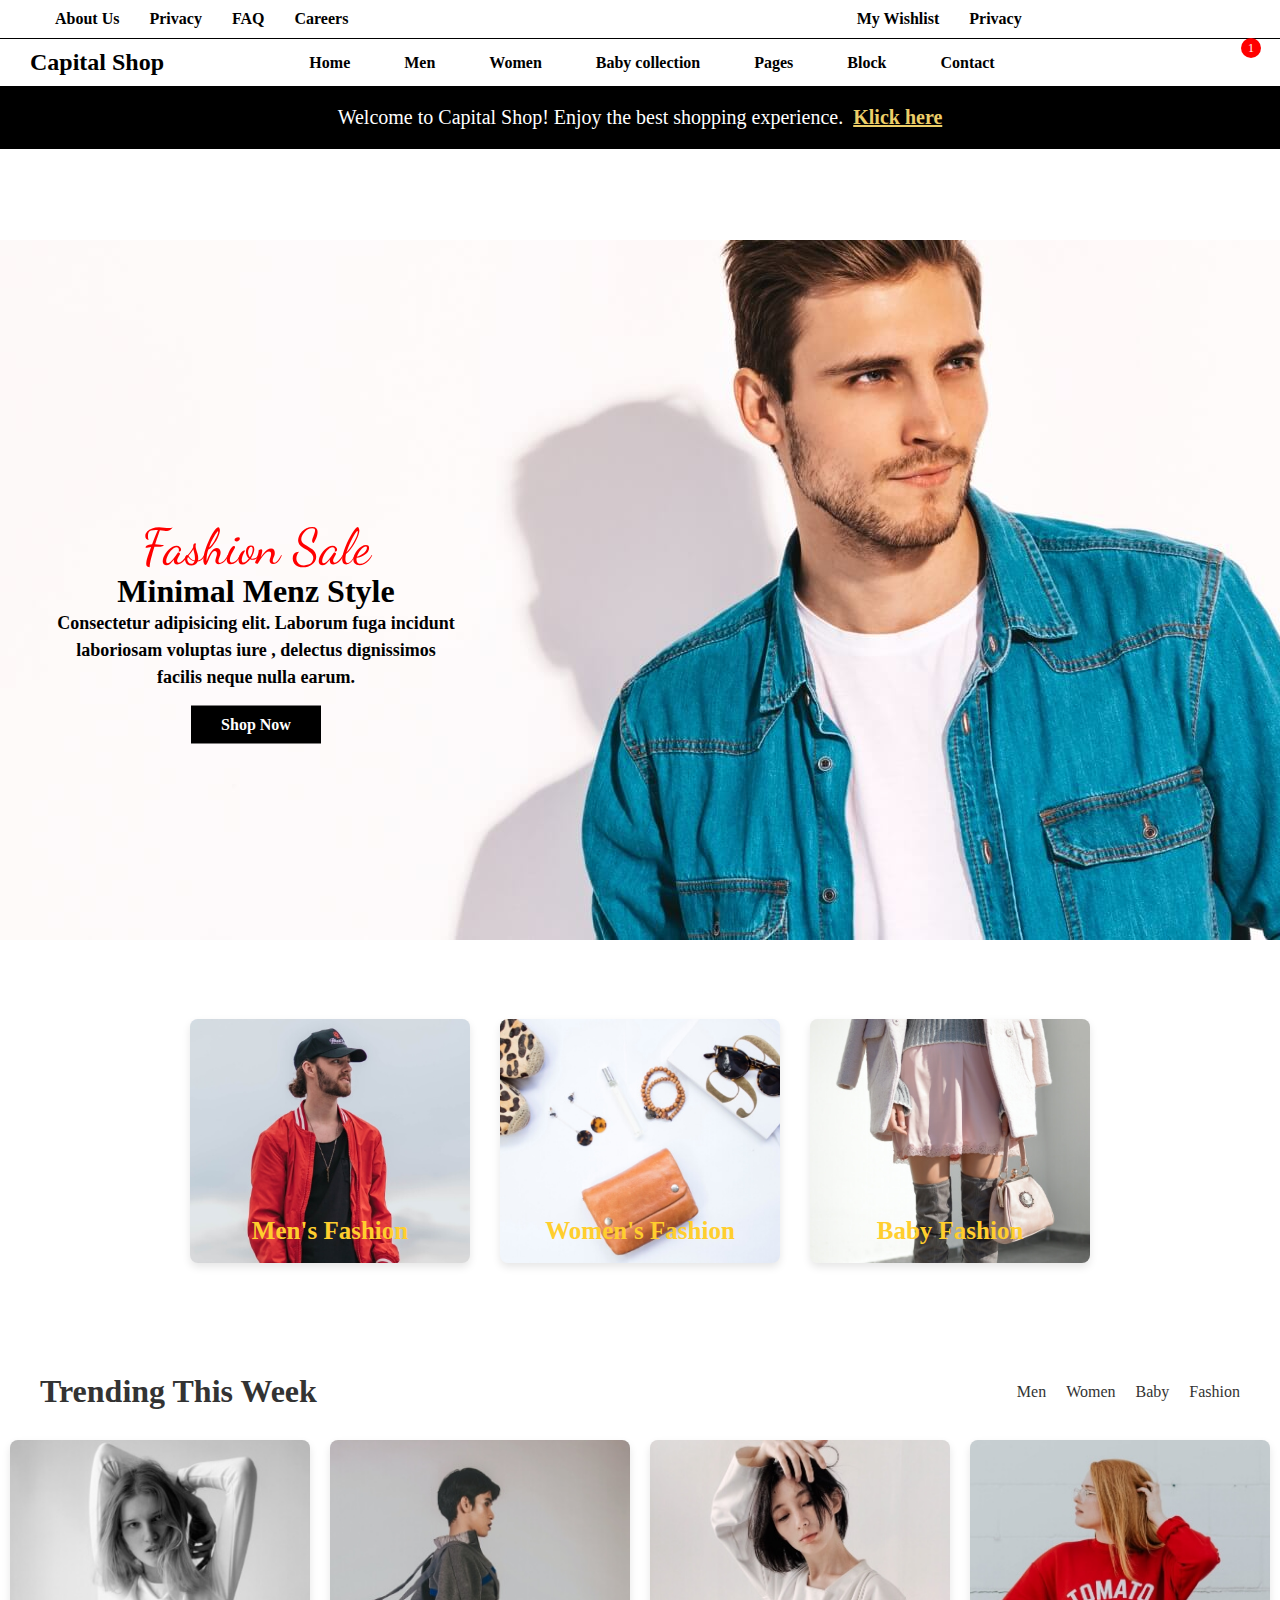
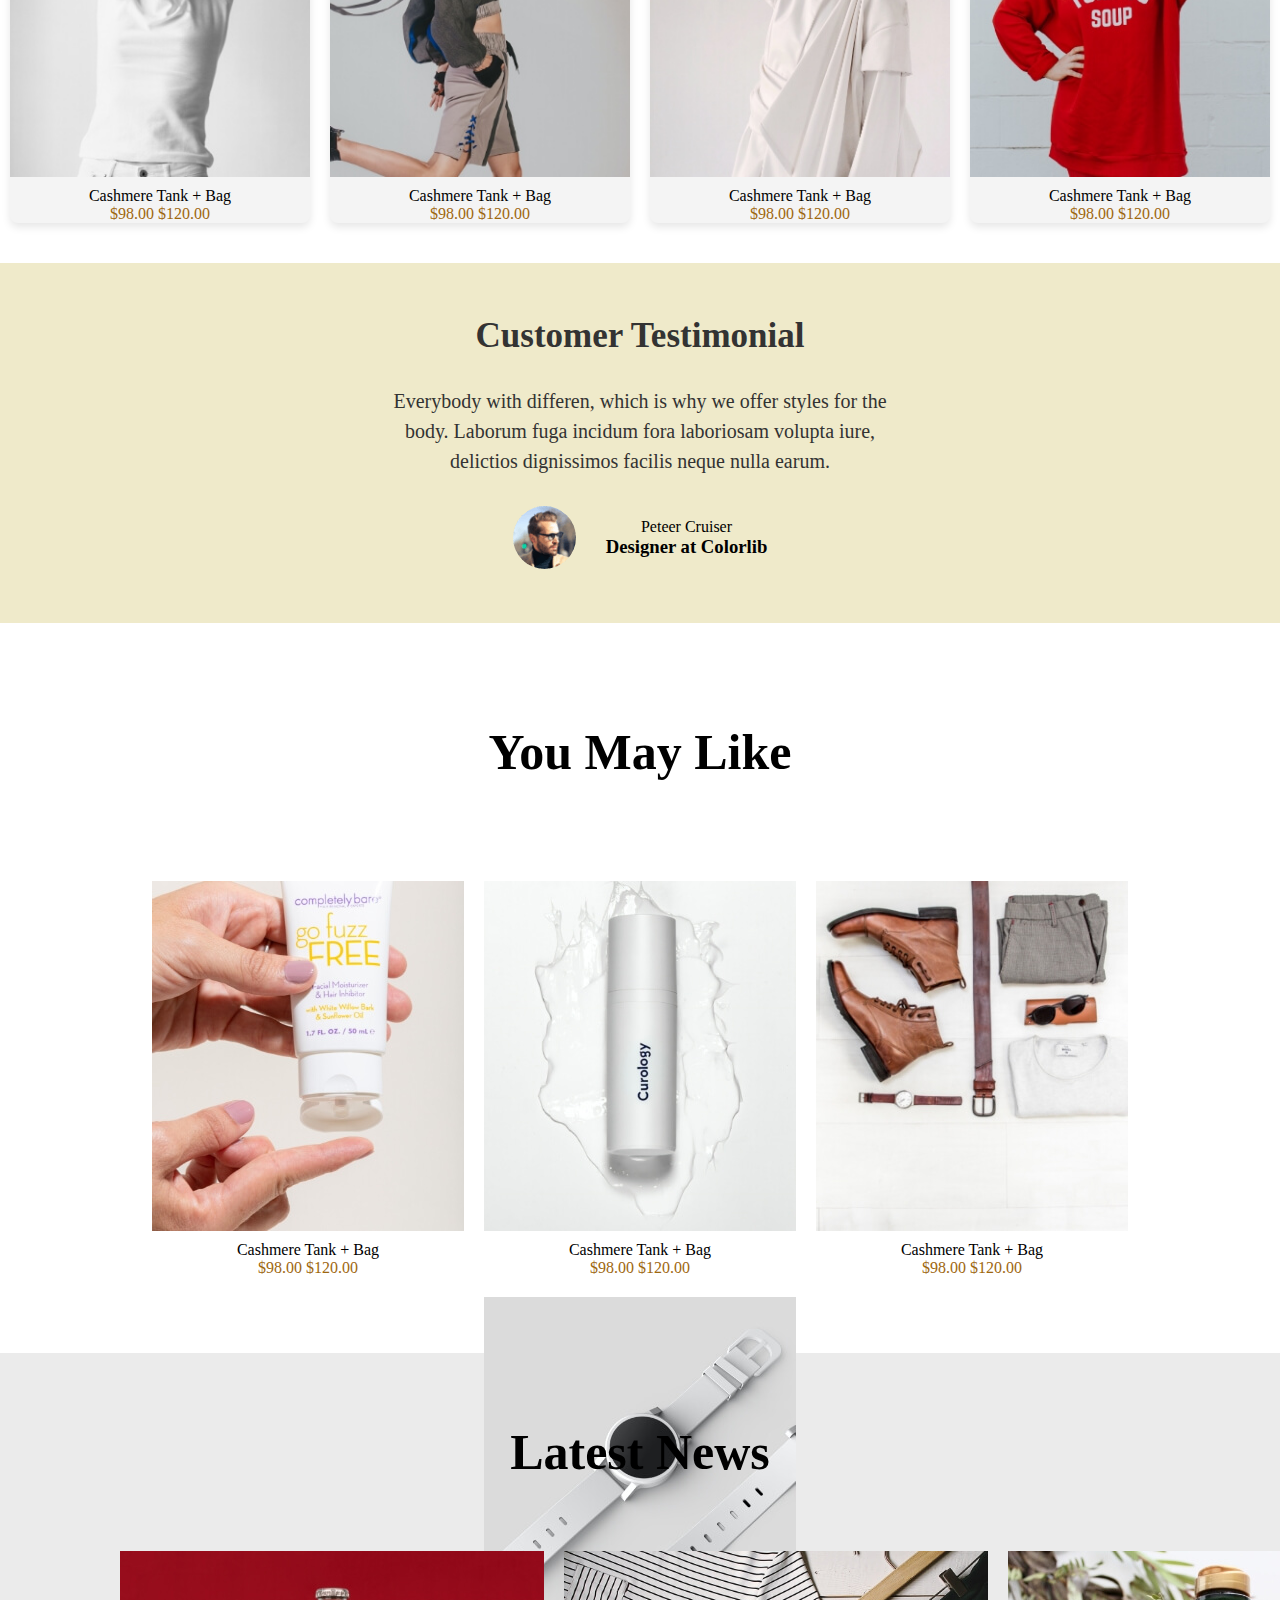
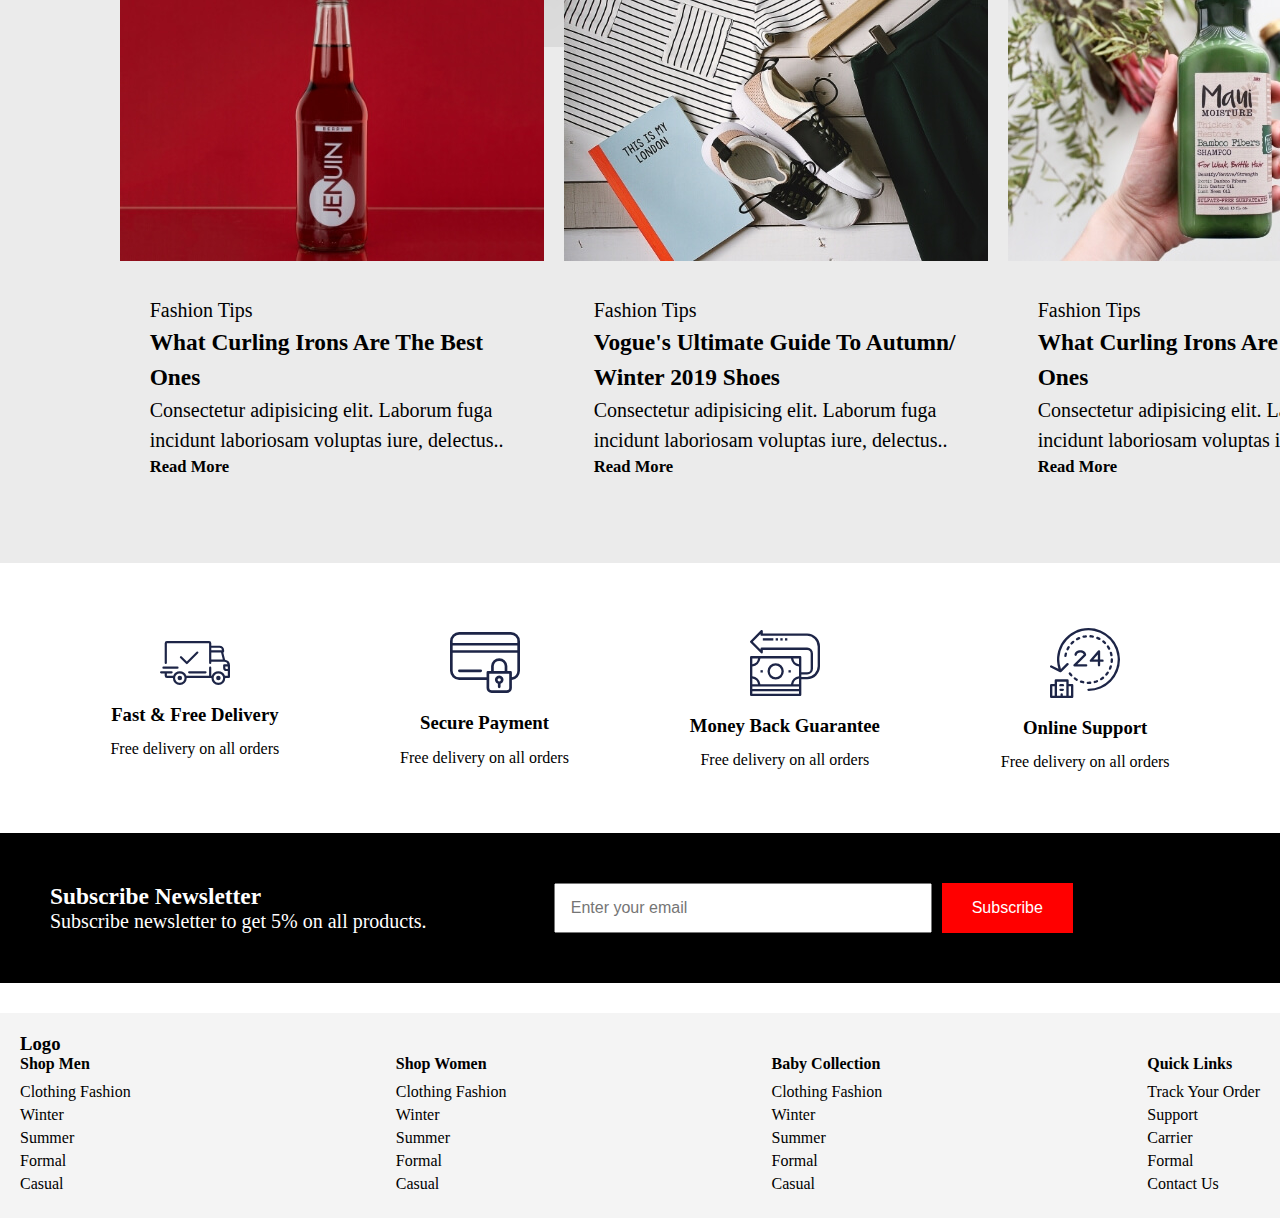
<file: New folder (2)/index.html>
<!DOCTYPE html>
<html lang="en">
<head>
    <meta charset="UTF-8">
    <meta name="viewport" content="width=device-width, initial-scale=1.0">
    <title>Document</title>
    <link href="https://fonts.googleapis.com/css2?family=Dancing+Script&display=swap" rel="stylesheet">
    <link rel="stylesheet" href="./index.css">
    <link rel="stylesheet" href="https://cdnjs.cloudflare.com/ajax/libs/font-awesome/6.6.0/css/all.min.css" integrity="sha512-Kc323vGBEqzTmouAECnVceyQqyqdsSiqLQISBL29aUW4U/M7pSPA/gEUZQqv1cwx4OnYxTxve5UMg5GT6L4JJg==" crossorigin="anonymous" referrerpolicy="no-referrer" />
</head>
<body>
    <div class="text-overlay">
        <h2 class="large-text">Fashion Sale</h2>
        <h1 class="medium-text">Minimal Menz Style</h1>
        <h4 class="small-text">Consectetur adipisicing elit. Laborum fuga incidunt laboriosam voluptas iure , delectus dignissimos facilis neque nulla earum. </h4>
        <a href="#shop" class="button">Shop Now</a>
    </div>
    
    <header>
        <div class="header-links">
            <a href="#about">About Us</a>
            <a href="#privacy">Privacy</a>
            <a href="#faq">FAQ</a>
            <a href="#careers">Careers</a>
        </div>
<div class="icone links">
                <a href="#about">My Wishlist</a>
                <a href="#privacy">Privacy</a>
            </div>
        <div class="social-icons">
            <a href="#"><i class="fa-brands fa-facebook"></i></a>
            <a href="#"><i class="fa-brands fa-twitter"></i></a>
            <a href="#"><i class="fa-brands fa-youtube"></i></a>
            <a href="#"><i class="fa-brands fa-linkedin"></i></a>
            <a href="#"><i class="fa-brands fa-instagram"></i></a>
        </div>
    </header>
    <div class="divider"></div>
    <header>
    
        <div class="logo">
            <a href="#"><i class="fa-solid fa-shop"></i> Capital Shop</a>
        </div>
        <nav>
            <ul>
                <li><a href="#home">Home</a></li>
                <li><a href="#about">Men</a></li>
                <li><a href="#services">Women</a></li>
                <li><a href="#contact">Baby collection</a></li>
                <li>
    <a href="#pages">Pages <i class="fa-solid fa-chevron-down"></i></a>
    <div class="dropdown">
        <ul>
            <li><a href="#subpage1">LOGIN</a></li>
            <li><a href="#subpage2">CARD</a></li>
            <li><a href="#subpage3">PRODUCT DETAILS</a></li>
            <li><a href="#subpage4">PRODUCT CHEKOUT</a></li>
        </ul>
    </div>
</li>
<li>
    <a href="#contact">Block</a>
    <div class="dropdown">
        <ul>
            <li><a href="#subpage5">BLOG</a></li>
            <li><a href="#subpage6">ELEMENT</a></li>
            <li><a href="#subpage7">BLOG DETAILS</a></li>
        </ul>
    </div>
</li>
                <li><a href="#contact">Contact</a></li>
            </ul>
        </nav>
        <div class="social-icons1">
            <a href="#"><i class="fa-solid fa-magnifying-glass"></i></a>
            <a href="#"><i class="fa-solid fa-user"></i></a>
            <a href="#"><i class="fa-solid fa-cart-shopping"></i>
             <span class="cart-count">1</span>
            </a>
        </div>
    </header>
    <div class="black-section">
        <p>Welcome to Capital Shop! Enjoy the best shopping experience. 
            <a href="#shop" class="link-button">Klick here</a>
        </p>
    </div>
    <section class="three-images">
        <div class="container">
            <div class="card">
                <img src="images/items1.jpg" alt="Şəkil təsviri" class="image"> 
                <div class="image-text">Men's Fashion</div>
            </div>
            <div class="card">
                <img src="images/items2.jpg" alt="Şəkil təsviri" class="image"> 
                <div class="image-text">Women's Fashion</div>
            </div>
            <div class="card">
                <img src="images/items3.jpg" alt="Şəkil təsviri" class="image"> 
                <div class="image-text">Baby Fashion</div>
            </div>            
        </div>
    </section>
    <section class="three-images123">
        <header class="trending-header">
            <div>
                <h2 class="trending-title">Trending This Week</h2>
            </div>
            <div class="trending-links">
                <a href="#" class="trending-link">Men</a>
                <a href="#" class="trending-link">Women</a>
                <a href="#" class="trending-link">Baby</a>
                <a href="#" class="trending-link">Fashion</a>
            </div>
        </header>
        <div class="container123">
            <div class="card123">
                <img src="images/latest1.jpg" alt="Şəkil təsviri" class="image">
                <div class="image-text1">
                    <p class="card12">Cashmere Tank + Bag</p>
                    <p>$98.00 $120.00</p>
                </div>
            </div>
            <div class="card123">
                <img src="images/latest2.jpg" alt="Şəkil təsviri" class="image">
                <div class="image-text1">
                    <p class="card12">Cashmere Tank + Bag</p>
                    <p>$98.00 $120.00</p>
                </div>
            </div>
            <div class="card123">
                <img src="images/latest3.jpg" alt="Şəkil təsviri" class="image">
                <div class="image-text1">
                    <p class="card12">Cashmere Tank + Bag</p>
                    <p>$98.00 $120.00</p>
                </div>
            </div>
            <div class="card123">
                <img src="images/latest4.jpg" alt="Şəkil təsviri" class="image">
                <div class="image-text1">
                    <p class="card12">Cashmere Tank + Bag</p>
                    <p>$98.00 $120.00</p>
                </div>
            </div>
        </div>
    </section> 
    <section class="full-width-section">
        <div class="text-container">
            <div class="content-wrapper">
                <div>
                    <h1 class="main-title">Customer Testimonial</h1>
                    <p class="testimonial-text">Everybody with differen, which is why we offer styles for the body. Laborum fuga incidum fora laboriosam volupta iure, delictios dignissimos facilis neque nulla earum.</p>
                </div>
                <div class="pageimage">
                    <img src="images/founder-img.png" alt="Description of image" class="small-image">
                    <div>
                        <p>Peteer Cruiser</p>
                        <h3>Designer at Colorlib</h3>
                    </div>
                </div>
            </div>
        </div>
    </section>
    <section class="youmaylike">
        <div class="youmay-like">
            <h1>You May Like</h1>
        </div>
        <div class="containerlike">
            <div class="cardlike">
                <img src="images/latest5.jpg" alt="Şəkil təsviri" class="image">
                <div class="image-text1">
                    <p class="cardlik">Cashmere Tank + Bag</p>
                    <p>$98.00 $120.00</p>
                </div>
            </div>
            <div class="cardlike">
                <img src="images/latest6.jpg" alt="Şəkil təsviri" class="image">
                <div class="image-text1">
                    <p class="cardlik">Cashmere Tank + Bag</p>
                    <p>$98.00 $120.00</p>
                </div>
            </div>
            <div class="cardlike">
                <img src="images/latest7.jpg" alt="Şəkil təsviri" class="image">
                <div class="image-text1">
                    <p class="cardlik">Cashmere Tank + Bag</p>
                    <p>$98.00 $120.00</p>
                </div>
            </div>
            <div class="cardlike">
                <img src="images/latest8.jpg" alt="Şəkil təsviri" class="image">
                <div class="image-text1">
                    <p class="cardlik">Cashmere Tank + Bag</p>
                    <p>$98.00 $120.00</p>
                </div>
            </div>
        </div>
    </section>    
    <section class="latestnews">
        <div class="latest">
            <h1>Latest News</h1>
        </div>
        <div class="latest-news">
            <div class="news">
                <img src="images/blog1.jpg" alt="sekil">
                <div class="latnew">
                    <p>Fashion Tips</p>
                    <h3 class="last">What Curling Irons Are The Best Ones</h3>
                    <p>Consectetur adipisicing elit. Laborum fuga incidunt laboriosam voluptas iure, delectus..</p>
                    <h5 class="new">Read More</h5>
                </div>
            </div>
            <div class="news">
                <img src="images/blog2.jpg" alt="sekil">
                <div class="latnew">
                    <p>Fashion Tips</p>
                    <h3 class="last">Vogue's Ultimate Guide To Autumn/ Winter 2019 Shoes</h3>
                    <p>Consectetur adipisicing elit. Laborum fuga incidunt laboriosam voluptas iure, delectus..</p>
                    <h5 class="new">Read More</h5> 
                </div>
            </div>
            <div class="news">
                <img src="images/blog3.jpg" alt="sekil">
                <div class="latnew">
                    <p>Fashion Tips</p>
                    <h3 class="last">What Curling Irons Are The Best Ones</h3>
                    <p>Consectetur adipisicing elit. Laborum fuga incidunt laboriosam voluptas iure, delectus..</p>
                    <h5 class="new">Read More</h5> 
                </div>
            </div>
        </div>
    </section>
    <section class="fast">
        <div class="secure">
            <div class="money">
                <img src="images/services1 (1).svg" alt="">
                <h3>Fast & Free Delivery</h3>
                <p>Free delivery on all orders</p>
            </div>
            <div class="money">
                <img src="images/services2 (1).svg" alt="">
                <h3>Secure Payment</h3>
                <p>Free delivery on all orders</p>
            </div>
            <div class="money">
                <img src="images/services3.svg" alt="">
                <h3>Money Back Guarantee</h3>
                <p>Free delivery on all orders</p>
            </div>
            <div class="money">
                <img src="images/services4.svg" alt="">
                <h3>Online Support</h3>
                <p>Free delivery on all orders</p>
            </div>
        </div>
    </section>
    <footer>
        <div class="footer-section">
            <div class="footer">
                <h3>Subscribe Newsletter</h3>
                <p>Subscribe newsletter to get 5% on all products.</p>
            </div>
            <div class="newsletter">
                <input type="email" placeholder="Enter your email" aria-label="Email">
                <button>Subscribe</button>
            </div>
            <div class="footericons">
                <a href="#"><i class="fab fa-facebook"></i></a>
                <a href="#"><i class="fab fa-instagram"></i></a>
                <a href="#"><i class="fab fa-youtube"></i></a>
            </div>
        </div>
        <div class="footer-collections">
            <h3>Logo</h3>
            <div class="collections">
                <div class="collection">
                    <h4>Shop Men</h4>
                    <p>Clothing Fashion</p>
                    <p>Winter</p>
                    <p>Summer</p>
                    <p>Formal</p>
                    <p>Casual</p>
                </div>
                <div class="collection">
                    <h4>Shop Women</h4>
                    <p>Clothing Fashion</p>
                    <p>Winter</p>
                    <p>Summer</p>
                    <p>Formal</p>
                    <p>Casual</p>
                </div>
                <div class="collection">
                    <h4>Baby Collection</h4>
                    <p>Clothing Fashion</p>
                    <p>Winter</p>
                    <p>Summer</p>
                    <p>Formal</p>
                    <p>Casual</p>
                </div>
                <div class="collection">
                    <h4>Quick Links</h4>
                    <p>Track Your Order</p>
                    <p>Support</p>
                    <p>Carrier</p>
                    <p>Formal</p>
                    <p>Contact Us</p>
                </div>
            </div>
        </div>
    </footer>
    
    
</body>
</html>
</file>
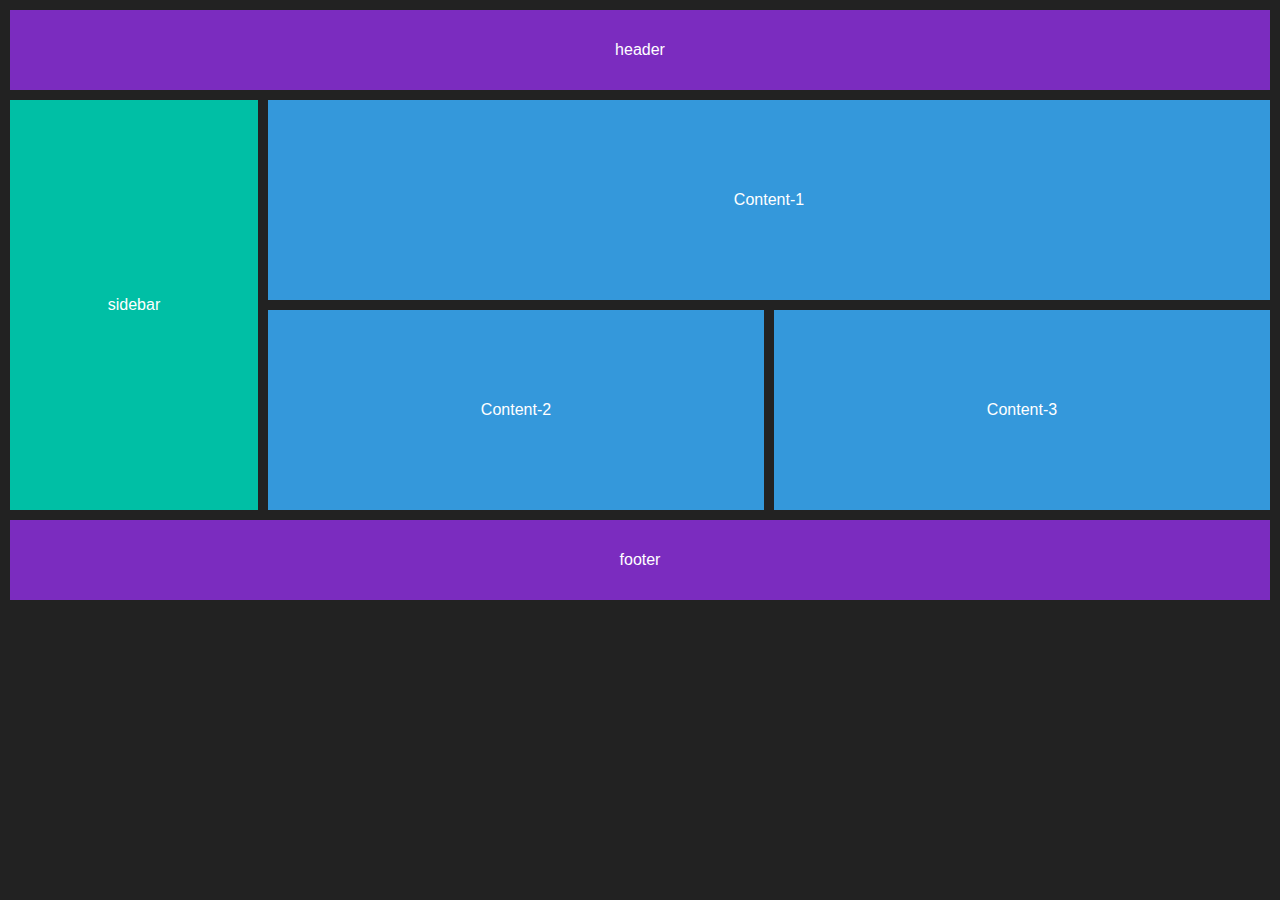
<file: New folder (3)/index.html>
<!DOCTYPE html>
<html lang="az">
<head>
    <meta charset="UTF-8">
    <meta name="viewport" content="width=device-width, initial-scale=1.0">
    <title>CSS Grid Layout</title>
    <link rel="stylesheet" href="index.css">
</head>
<body>
    <div class="container">
        <div class="header">header</div>
        <div class="sidebar">sidebar</div>
        <div class="content-1">Content-1</div>
        <div class="content-2">Content-2</div>
        <div class="content-3">Content-3</div>
        <div class="footer">footer</div>
    </div>
</body>
</html>
</file>
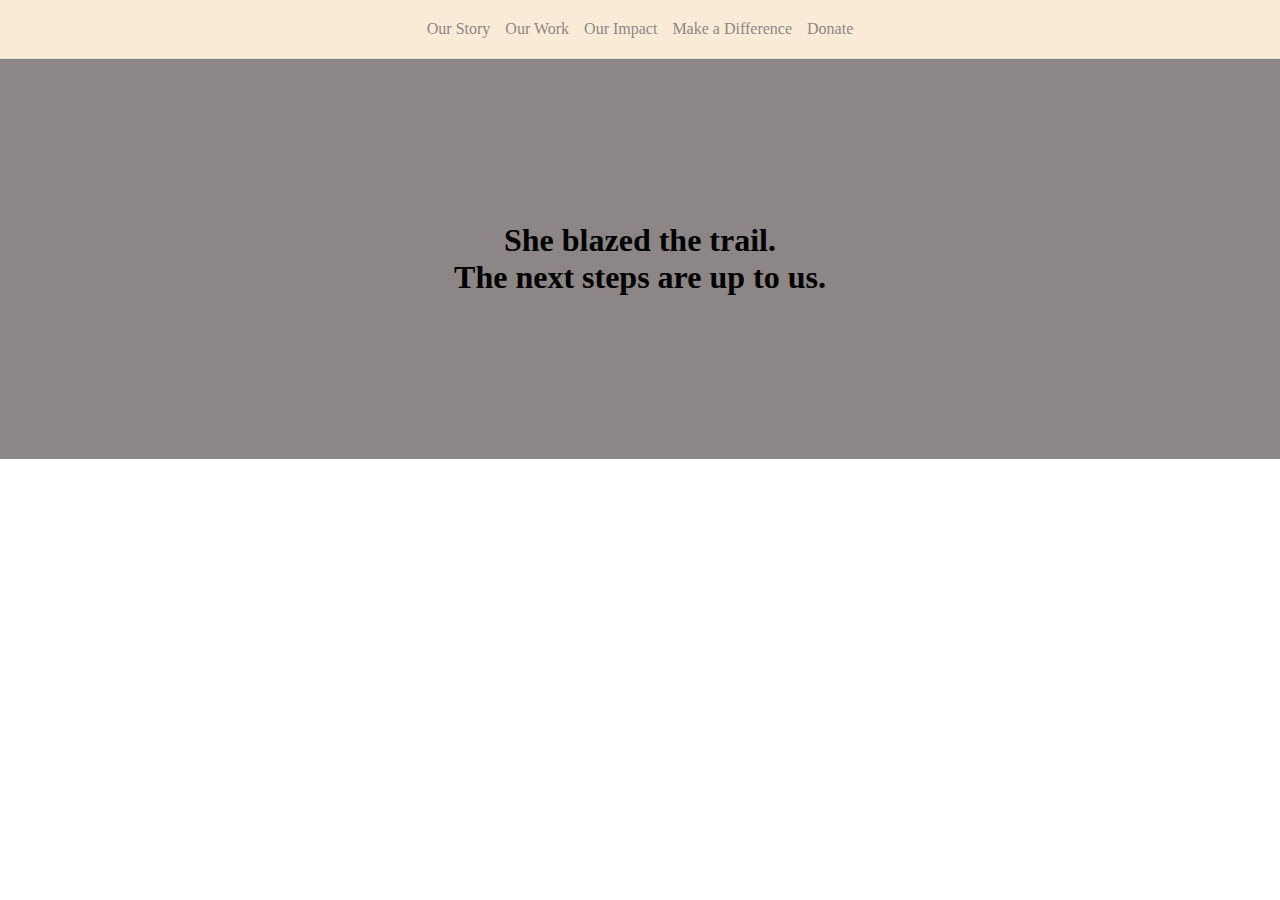
<file: New folder/index.html>
<!DOCTYPE html>
<html lang="az">
<head>
    <meta charset="UTF-8">
    <meta name="viewport" content="width=device-width, initial-scale=1.0">
    <title>Jane Goodall Institute</title>
    <link rel="stylesheet" href="./index.css">
</head>
<body>
    <header>
        <div class="right">
        
                <a href="#">Our Story</a>
                <a href="#">Our Work</a>
                <a href="#">Our Impact</a>
                <a href="#">Make a Difference</a>
                <a href="#">Donate</a>

        </div>
    </header>

    <main>
        <div class="hero">
            <h1>She blazed the trail.</h1>
            <h1>The next steps are up to us.</h1>
        </div>
    </main>
</body>
</html>
</file>
<file: New folder (2)/index.css>
* {
    margin: 0;
    padding: 0;
    box-sizing: border-box;
}

body {
    background-image: url('images/h1_hero1.jpg');
    background-size: auto;
    background-position: center 120%;
    background-repeat: no-repeat;
    height: 100vh;
}

header {
    display: flex;
    justify-content: center;
    align-items: center;
    padding: 20px;
    background-color: white; 
    color: black; 
}

.divider {
    height: 1px; 
    background-color: black; 
}

.header-links {
    display: flex;
    align-items: center;
    margin-left: 20px;
}

.header-links a {
    color: black;
    text-decoration: none;
    margin: 0 15px;
    font-weight: bold;
} 
.social-icons {
    display: flex;
    justify-content: center;
    margin-right: 20px;
}
.icone {
    display: flex;
    align-items: center;
    margin-left: 400px; 
}

.icone a {
    color: black;
    text-decoration: none;
    margin: 0 15px; 
    font-weight: bold; 
}

.social-icons a {
    color: black;
    margin: 0 10px;
    font-size: 20px;
    transition: color 0.3s ease, transform 0.3s ease;
}

.social-icons a:hover {
    color: red;
    transform: scale(1.1);
}
.logo a {
    display: flex;
    align-items: center;
    font-size: 24px;
    font-weight: bold;
    color: black; 
    text-decoration: none;
}
.logo i {
    background-color: rgb(255, 255, 255);
    border-radius: 50%;
    margin-right: 10px;
    font-size: 30px;
    color: rgb(255, 0, 0); 
}
nav ul {
    display: flex;
    list-style: none;
    margin: 0;
    padding: 0;
}
nav ul li {
    margin-right: 30px;
    position: relative;
}
nav ul li a {
    color: black; 
    text-decoration: none;
    font-size: 16px;
    font-weight: bold;
    padding: 8px 12px;
    transition: background-color 0.3s ease;
}
nav ul li a:hover {
    color: red;
    border-radius: 5px;
}
.social-icons {
    display: flex;
    margin-top: 10px;
}

.social-icons1 a {
    color: black; 
    margin: 0 15px;
    font-size: 20px; 
    transition: color 0.3s ease; 
}
.social-icons1 a:hover {
    color: rgb(255, 0, 0); 
}

.social-icons a:hover {
    color: rgb(255, 0, 0); 
}
.black-section {
    display: flex;
    flex-direction: column;
    width: 100%;
    background-color: black;
    padding: 20px 0;
    text-align: center;
}

.black-section p {
    color: white; 
    font-size: 20px;
    margin: 0;
}
.dropdown {
    display: none; 
    position: absolute; 
    top: 100%; 
    left: 0;
    background-color: white; 
    box-shadow: 0 2px 8px rgba(0, 0, 0, 0.1); 
    z-index: 1; 
}

nav ul li:hover .dropdown {
    display: block; 
}

.dropdown ul {
    list-style: none; 
    margin: 0;
    padding: 0;
    display: flex; 
    flex-direction: column; 
}


.dropdown ul li {
    padding: 10px 20px; 
    white-space: nowrap;
}

.dropdown ul li a {
    color: black; 
    text-decoration: none; 
}

.dropdown ul li a:hover {
    background-color: #f0f0f0; 
}
header {
    display: flex; 
    justify-content: space-between; 
    align-items: center;
    padding: 10px 20px; 
    background-color: white; 
}

.header-links {
    display: flex; 
    align-items: center; 
}



.header-links a {
    color: black; 
    text-decoration: none;
    margin: 0 15px; 
    font-weight: bold; 
}


.social-icons {
    display: flex;
    align-items: center; 
}

.social-icons a {
    color: black; 
    margin-left: 15px; 
    transition: transform 0.5s ease, color 0.5s ease; 
}
.social-icons a:hover {
    color: rgb(255, 0, 0); 
    transform: rotate(360deg); 
}
.link-button {
    color: rgb(236, 206, 104); 
    text-decoration: underline; 
    font-weight: bold; 
    margin-left: 5px; 
}
.social-icons1 {
    position: relative; 
}

.social-icons1 .cart-count {
    position: absolute; 
    top: -13px; 
    right: -1px; 
    background-color: red; 
    color: white; 
    border-radius: 50%;
    width: 20px; 
    height: 20px;
    display: flex; 
    justify-content: center; 
    align-items: center; 
    font-size: 12px; 
}
.text-overlay {
    position: absolute; 
    top: 70%; 
    left: 20%; 
    transform: translate(-50%, -50%); 
    text-align: center; 
    color: rgb(0, 0, 0); 
}
.small-text {
    font-size: 18px;
    color: rgb(0, 0, 0); 
    line-height: 1.5; 
    word-wrap: break-word; 
    max-width: 400px; 
}
.large-text{
    color: red;
    font-family: 'Dancing Script', cursive;
    font-size: 50px;
    font-weight: lighter;
    margin-bottom: -1%;
}
.button {
    display: inline-block; 
    background-color: #000000; 
    color: white;
    padding: 10px 30px; 
    text-decoration: none;
    font-weight: bold; 
    margin-top: 15px; 
    transition: background-color 0.3s ease; 
}

.button:hover {
    background-color: #ffffff; 
    color: black;
}
.three-images {
    display: flex;
    justify-content: center;
    align-items: flex-start;
    gap: 10px;
    padding: 40px;
    margin-top: 90vh;
    width: 100%; 
    height: auto;     
}
.container {
    width: 100%;
    overflow-x: hidden;
    max-width: 100%;
    display: flex;
    justify-content: center;
    align-items: center;
    flex-wrap: wrap;
    margin: 0 auto;
    padding: 20px 0;
    gap: 30px;
}


.card {
    overflow: hidden; 
    text-align: center; 
    width: 50%; 
}

.image {
    width: 100%; 
    height: auto; 
}
.image-container {
    position: relative;
    display: inline-block; 
}

.image-text {
    margin: 90px 0; 
    font-size: 18px;
    font-weight: bold; 
    position: absolute; 
    padding: 90px; 
    top: 165%; 
    color: rgb(255, 208, 0);
}
.three-images123 {
    display: flex;
    justify-content: center;
    flex-wrap: wrap;
    gap: 20px;
    padding: 40px 0;
}

.container123 {
    display: flex;
    justify-content: center;
    gap: 20px;
    flex-wrap: wrap;
}

.card123, .card {
    position: relative;
    width: calc(25% - 20px); 
    background-color: #f4f4f4;
    border-radius: 8px;
    overflow: hidden;
    box-shadow: 0 4px 8px rgba(0, 0, 0, 0.1);
}

.image {
    width: 100%;
    height: auto;
    display: block;
}

.image-text {
    position: absolute;
    top: 50%;
    left: 50%;
    transform: translate(-50%, -50%);
    color: rgb(255, 206, 46);
    font-size: 25px;
    font-weight: bold;
    text-align: center;
    padding: 10px;
    border-radius: 5px;
    width: 90%; 
}
.trending-header {
    display: flex; 
    justify-content: space-between; 
    align-items: center; 
    margin-bottom: 0; 
}

.trending-title {
    font-size: 32px; 
    font-weight: bold; 
    color: #333; 
    margin-right: 700px; 
}

.trending-links {
    display: flex; 
    gap: 20px;
}

.trending-link {
    text-decoration: none; 
    color: #333; 
    position: relative; 
}

.trending-link::after {
    content: ""; 
    display: block; 
    height: 2px; 
    width: 0; 
    background-color: red; 
    transition: width 0.3s; 
    position: absolute; 
    left: 0; 
    bottom: -5px; 
}
.trending-link:hover::after {
    width: 100%; 
}

.full-width-section {
    width: 100%; 
 height: 40%;
    background-color: #efeaca; 
    display: flex; 
    justify-content: center; 
    align-items: center; 
    padding: 50px; 
}

.text-container {
    text-align: center; 
}

.main-title {
    font-size: 35px; 
    font-weight: bold;
    color: #333; 
    margin: 0; 
}
.image-text1{
    margin-top: 10px; 
    text-align: center; 
    color: rgb(158, 103, 15); 
}
.testimonial-text {

    word-wrap: break-word; 
    max-width: 600px; 
    line-height: 1.5; 
    color: #333;
    margin: 5%;
    font-size: 20px;
}
.pageimage{
    display: flex;
    justify-content: center;
    align-items: center;
    gap: 5%;
}
.youmaylike{
    height: 70%;
}
.youmay-like{
    display: flex;
    justify-content: center;
    margin: 100px;
    font-size: 25px;
}
.containerlike {
    display: flex;
    justify-content: center;
    gap: 20px;
    flex-wrap: wrap;
}
.cardlik{
   cursor: pointer;
   color: black;
}
.cardlik:hover{
    color: red;
}
.card12{
cursor: pointer;
color: #000000;
}
.card12:hover{
    color: red;
}
.latestnews{
    height: 90%;
    background-color: #ebebeb;
}
.latest{
    display: flex;
    justify-content: center;
    padding: 70px;
    font-size: 25px;
}
.latest-news {
    display: flex;
    padding: 0px 120px;
    gap: 20px;

}
.latnew{
    
    word-wrap: break-word; 
    max-width: 600px; 
    line-height: 1.5; 
    margin: 7%;
    font-size: 20px;
    
}
.last{
cursor: pointer;
} 
.last:hover{
    color: red;

}
.new{
    cursor: pointer;
}
.fast{
    height: 30%;

}
.secure {
    display: flex;
    justify-content: space-around; 
    align-items: center;
    padding: 50px; 
}

.money {
    text-align: center; 
    margin: 15px; 
    line-height: 2;
}

.money img {
    width: 70px; 
    height: auto;
}

.footer-section {
    display: flex; 
    justify-content: space-between;
    align-items: center; 
    padding: 50px;
    background-color: black;
}

.newsletter {
    display: flex;
    align-items: center; 
    max-width: 900px;
}

.newsletter input[type="email"] {
    padding: 15px; 
    width: 10cm; 
    margin-right: 10px; 
    height: 50px; 
    font-size: 16px; 
}



.newsletter button {
    padding: 15px 30px; 
    border: none;
    background-color: #ff0000;
    color: white;
    cursor: pointer;
    height: 50px; 
    font-size: 16px; 
    transition: background-color 0.3s;
}

.footericons {
    display: flex; 
    gap: 15px; 
}

.footericons a{
    color: rgb(188, 182, 234); 
    font-size: 30px; 
    transition: color 0.3s ease, transform 0.3s ease;
}


.footericons a:hover {
    color: red; 
    transform: rotateY(180deg);
}
.footer{
    font-size: 20px;
    color: white;
}
.footer-collections {
    margin-top: 30px; 
    padding: 20px; 
    background-color: #f4f4f4;
}

.collections {
    display: flex; 
    justify-content: space-between; 
}
.collection {
    max-width: 200px; 
}

.collection h4 {
    margin-bottom: 10px; 
}

.collection p {
    margin: 5px 0; 
}
</file>
<file: New folder (3)/index.css>
body, html {
    margin: 0;
    padding: 0;
    box-sizing: border-box;
    font-family: Arial, sans-serif;
    background-color: #222;
}

.container {
    display: grid;
    grid-template-areas:
        "header header header"
        "sidebar content-1 content-1"
        "sidebar content-2 content-3"
        "footer footer footer";
    grid-template-rows: 80px 200px 200px 80px;
    grid-template-columns: 1fr 2fr 2fr;
    gap: 10px;
    padding: 10px;
}

.header {
    grid-area: header;
    background-color: #7b2cbf;
    color: white;
    display: flex;
    align-items: center;
    justify-content: center;
}

.sidebar {
    grid-area: sidebar;
    background-color: #00bfa5;
    color: white;
    display: flex;
    align-items: center;
    justify-content: center;
}

.content-1 {
    grid-area: content-1;
    background-color: #3498db;
    color: white;
    display: flex;
    align-items: center;
    justify-content: center;
}

.content-2 {
    grid-area: content-2;
    background-color: #3498db;
    color: white;
    display: flex;
    align-items: center;
    justify-content: center;
}

.content-3 {
    grid-area: content-3;
    background-color: #3498db;
    color: white;
    display: flex;
    align-items: center;
    justify-content: center;
}

.footer {
    grid-area: footer;
    background-color: #7b2cbf;
    color: white;
    display: flex;
    align-items: center;
    justify-content: center;
}
</file>
<file: New folder/index.css>
*{
    margin: 0;
    box-sizing: border-box;
    padding: 0;
}
header {
    display: flex;
    justify-content: center;
    align-items: center;
    justify-content: center;
    width: 100%;
    background-color: antiquewhite;
    padding: 20px;
    border-bottom: 1px solid #ddd;
}

.right {
    list-style: none;
    padding: 0;
    margin: 0;
    display: flex;
}

.right {
    display: flex;
    justify-content: flex-start;
}

.right {
    display: flex;
    justify-content: flex-end;
    gap: 15px;
    text-decoration: none;
}

nav a {
    text-decoration: none;
    color: black;
    font-size: 16px;
    padding: 0;
    border: none;
}


a:hover {
   border: 1px solid green;
}

main{
 
}

.hero{
    display: flex;
    flex-direction: column;
    justify-content: center;
    align-items: center;
    height: 400px;
    width: 100%;
    background-color: #8c8686;
}
 a{
    text-decoration: none;
    color: #8c8686;
 }
</file>
